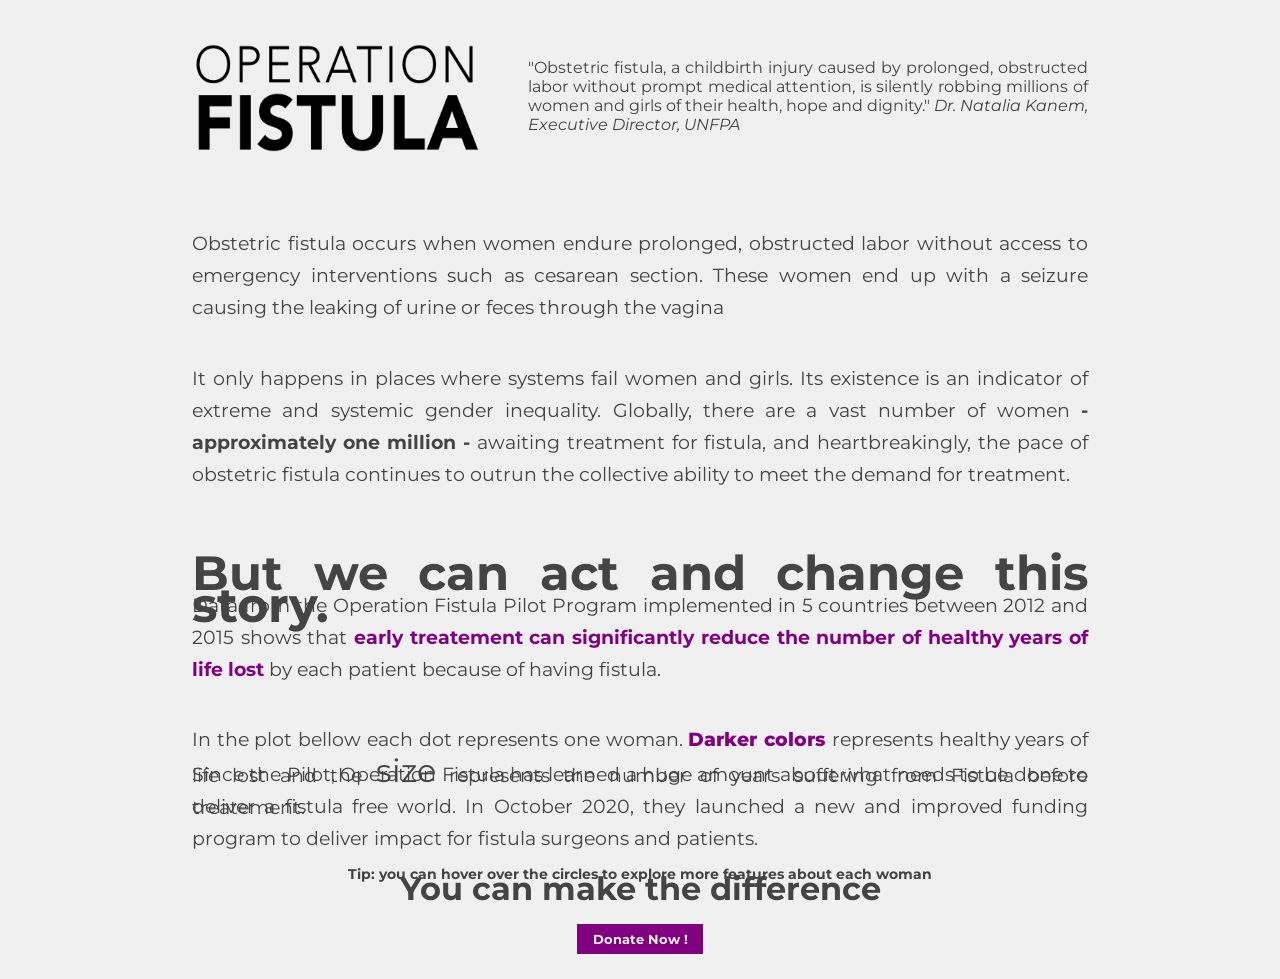
<file: 2020-11-30_Operation-Fistula/index.html>
<!DOCTYPE html>
<html lang="en">
<head>
    <meta charset="UTF-8">
    <meta name="viewport" content="width=device-width, initial-scale=1.0">
    <title>Operation Fistula</title>
    <link rel='stylesheet' type='text/css' href="style.css"/>
</head>
<body>

    
    <div class='header' id ='header'>

        <img id='logo' class='logo' src='logo.png'> 
        <p id='header-citation' class='header-citation'>"Obstetric fistula, a childbirth injury caused by prolonged, obstructed labor without
            prompt medical attention, is silently robbing millions of women and girls of their health,
            hope and dignity." <cite> Dr. Natalia Kanem, Executive Director, UNFPA</cite></p>
    </div>


    <div class='intro' id='intro'>
        <p>Obstetric fistula occurs when women endure prolonged, obstructed labor without access to emergency interventions such as cesarean section. These women end up with a seizure causing the leaking of urine or feces through the vagina</p>
        <p>It only happens in places where systems fail women and girls. Its existence is an indicator of extreme and systemic gender inequality. Globally, there are a vast number of women <strong>- approximately one million - </strong> awaiting treatment for fistula, and heartbreakingly, the pace of obstetric fistula continues to outrun the collective ability to meet the demand for treatment.</p>

        <p id='call2action'>But we can act and change this story.</p>            
            

    </div>

    <div id='plot1' class='plot1'>
        <div id='wrapper1' class='wrapper'></div>
        <p id='plot-text1' class='plot-text'>Data from the Operation Fistula Pilot Program implemented in 5 countries between 2012 and 2015 shows that <span id='span-plot-text1'>early treatement can significantly reduce the number of healthy years of life lost</span> by each patient because of having fistula.  </p>

        </div>

    </div>

    <div id= 'plot2' class='plot2'>
        <p id='plot-text2'>In the plot bellow each dot represents one woman. <span id='dark-color'> Darker colors </span> represents healthy years of life lost and the <span id='span2'>size</span> represents the number of years suffering from Fistula before treatement. </p>
        <p id='plot-text3'>Tip: you can hover over the circles to explore more features about each woman </p>
        <div id='wrapper2' class='wrapper'>
            <div id="tooltip" class='tooltip'> 
                <div class="tooltip-1" id='tooltip-1'>
                    This woman is from  <span class='country' id="country"></span> and was <span class='age' id='age'></span> years old when the treatment started
                </div>
                <div class="tooltip-2" id='tooltip-2'>
                    She has suffered from Fistula for <span id='years' class='years'></span> year/s and lost  <span id='lost' class='lost'></span> year/s of healthy life
                </div>
            </div>
        </div>
    </div>
    
    <div id='call2action2' class='call2action2'>
        <p>Since the Pilot, Operation Fistula has learned a huge amount about what needs to be done to deliver a fistula free world. In October 2020, they launched a new and improved funding program</strong> to deliver impact for fistula surgeons and patients.</p>
        <p id='call-call'>You can make the difference</p>

        <a class='button-a' href='https://opfistula.giv.sh/39cb' target="_blank"><button id='button' class='button'>Donate Now !</button></a>
    </div>

    <script type="text/javascript" src="https://d3js.org/d3.v6.min.js"></script>
    <script type="text/javascript" src="script.js"></script>
</body>
</html>
</file>
<file: 2020-11-30_Operation-Fistula/style.css>
@import url('https://fonts.googleapis.com/css2?family=Montserrat&display=swap');

body{
    margin-top: 1rem;
    background-color: #f0f0f0;
    width: 70%;
    margin-left:15%;
    color: #444;
    display: flex; 
    flex-direction: column;
}

.header{
    display: flex; 
    flex-direction: row;
    flex-wrap: nowrap;
}

.logo{
    margin: 0;
    padding: 0;
    height: 10rem;
    width: 18rem;
}

.header-citation{
    align-self: center;
    padding-left: 3rem;
    font-family: 'Montserrat', sans-serif;
    font-size: 1rem;
    text-align: justify;
}

.intro{
    margin-top: 2rem;
    font-family: 'Montserrat', sans-serif;
    text-align: justify;
    font-size: 1.2rem;
    line-height: 2rem;
    display: flex; 
    flex-direction: column;
}

#call2action{
    font-weight:bolder;
    font-size: 3rem;
    align-self: center;
}


.plot1{
    display: flex; 
    flex-direction: row;
    flex-wrap: nowrap;
    font-family: 'Montserrat', sans-serif;
    text-align: justify;
    font-size: 1.2rem;
    line-height: 2rem;
}
#span-plot-text1{
    font-weight: bolder;
    color: #800080;
}

.wrapper{
    padding: 0;
    margin: 0;
}

.wrapper2{
    align-self: center;
    padding: 0;
    margin: 0;
}


.dots{
    fill: #80008040;
}

.x-axis-label,.y-axis-label{
    fill:#444444;
    font-size: 1.2rem;
    font-family: 'Montserrat', sans-serif;
}

.tick line{
    visibility:hidden;
}

.tick{
    font-size: .8rem;
    margin-top: 10rem;
}

#plot-text1{
    align-self: center;
    margin-top: -5rem;
}

.plot2{
    display: flex; 
    flex-direction: column;
    align-self: center;
    margin: 0;
    padding: 0;
}

#wrapper2{
    align-self: center;
}
#plot-text2,#plot-text3{
    font-family: 'Montserrat', sans-serif;
    font-size: 1.2rem;
    text-align: justify;
    line-height: 2rem;
}

#plot-text3{
    margin: 0;
    margin-top: 1rem;
    margin-bottom: .5rem;
    padding:0;
    align-self: center;
    font-weight: bolder;
    font-size: .9rem;
}

#dark-color{
    color: #800080;
    font-weight: 800;
}

#span2{
    font-size: 2rem;
}


#age,#country,#years,#lost{
    font-weight: bold;
}


.tooltip {
    opacity: 0;
    position: absolute;
    top: -14px;
    left: 0;
    padding: 0.6em 1em;
    background: #fff;
    text-align: justify;
    line-height: 1.4em;
    font-size: 0.9em;
    border: 1px solid #ddd;
    z-index: 10;
    transition: all 0.1s ease-out;
    pointer-events: none;
    font-family: 'Montserrat', sans-serif;
  }
  
  .tooltip:before {
    content: '';
    position: absolute;
    bottom: 0;
    left: 50%;
    background: white;
    border: 1px solid #ddd;
    border-top-color: transparent;
    border-left-color: transparent;
    z-index: 10;
  }

.call2action2{
    margin-top: -10rem;
    font-family: 'Montserrat', sans-serif;
    text-align: justify;
    font-size: 1.2rem;
    line-height: 2rem;
    display: flex; 
    flex-direction: column;
}

#call-call{
    margin: 0;
    margin-bottom: 1rem;
    font-weight: bold;
    align-self: center;
    font-size: 2rem

}
.button-a{
    align-self: center;
}
.button{
    height: 2rem;
    width: 8rem;
    margin-bottom: 1rem;
    font-family: 'Montserrat', sans-serif;
    background-color: #800080;
    color: #f0f0f0;
    border: 1px solid whitesmoke;
    font-weight: bold;

}

@media (max-width: 800px) {
    .header-citation{
        font-size: 0.8rem;

    }

    .logo{
        height: 6rem;
        width: 14rem;
    }
  }

  @media (max-width: 600px) {
    .header-citation{
        font-size: 0.5rem;

    }

    .logo{
        height: 6rem;
        width: 12rem;
    }
  }
</file>
